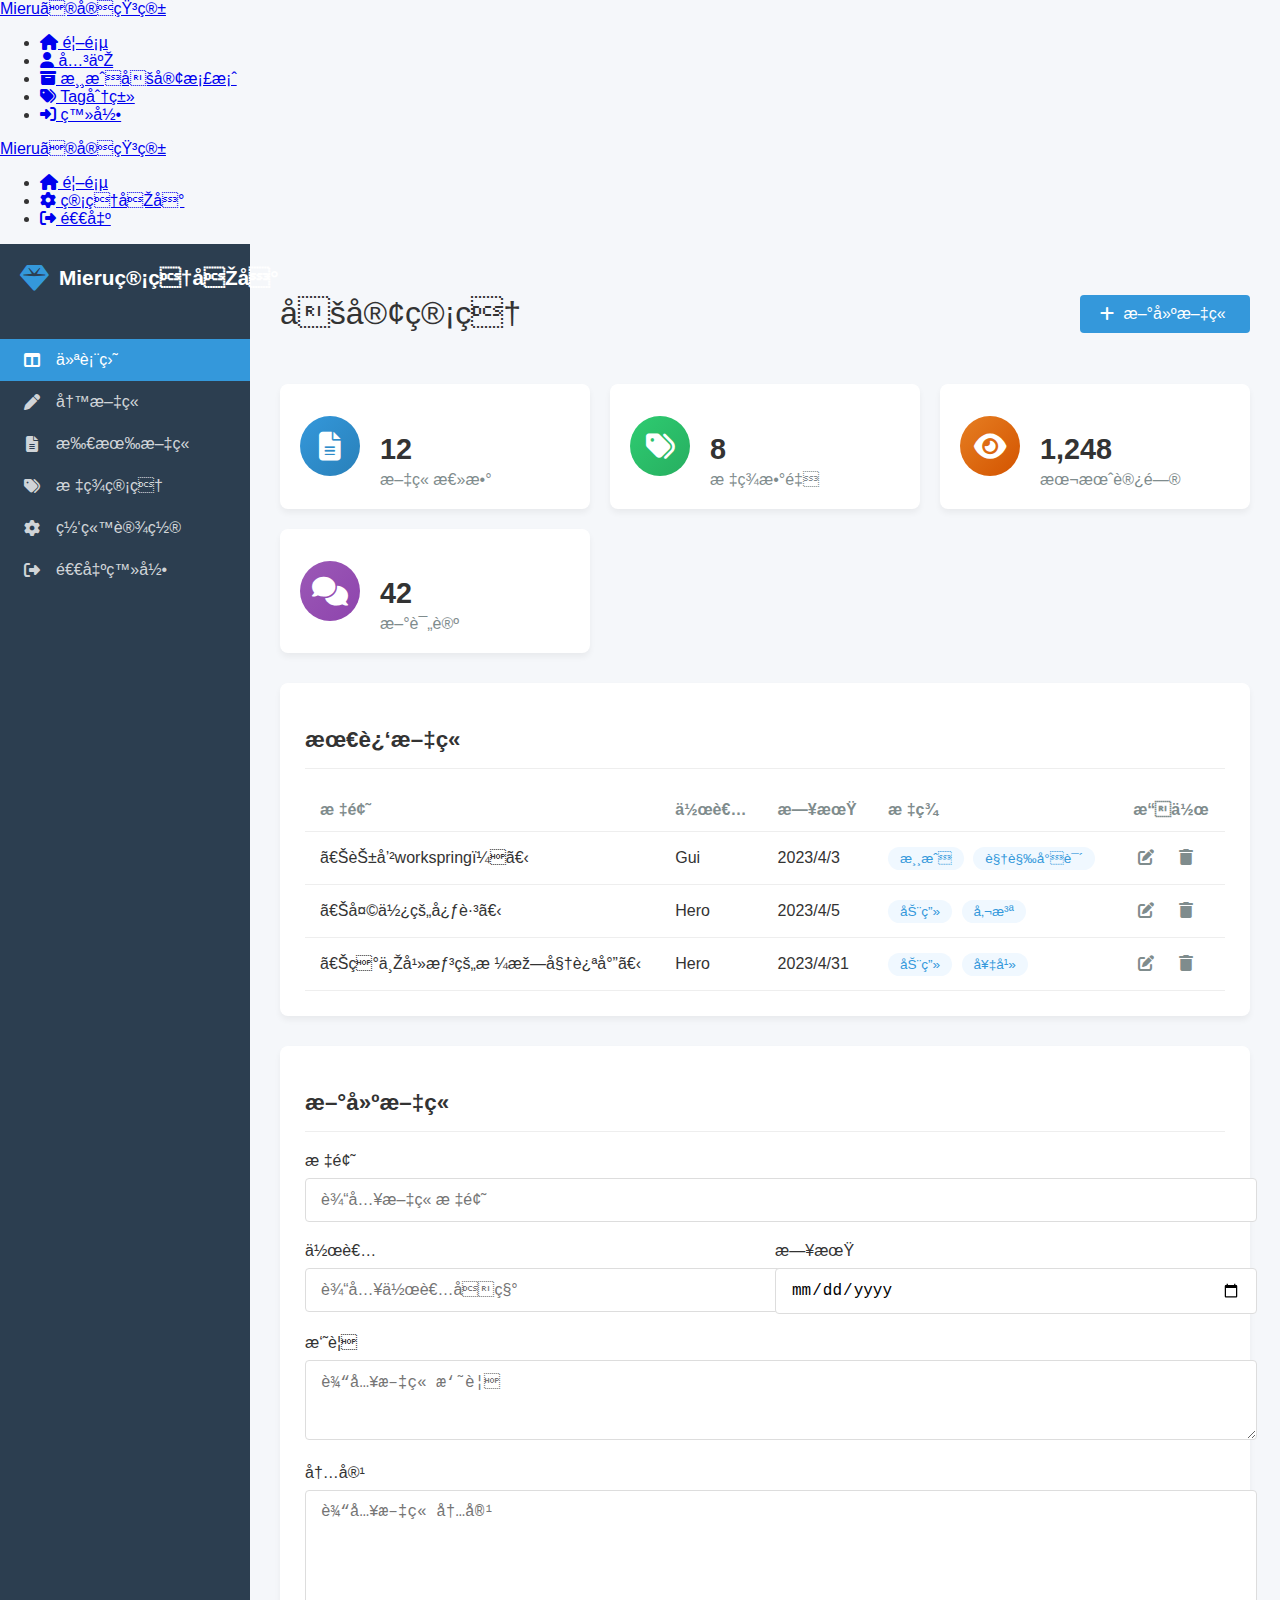
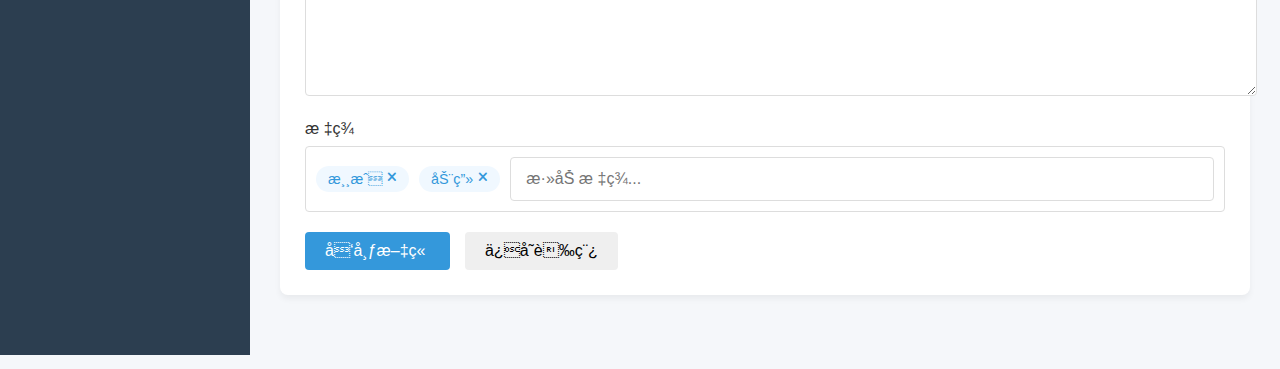
<file: admin.html>
<!DOCTYPE html>
<html lang="zh-CN">
<head>
    <nav class="navbar">
    <div class="logo">
        <a href="index.html">Mieruの宝石箱</a>
    </div>
    <ul class="nav-links">
        <li><a href="index.html"><i class="fas fa-home"></i> 首页</a></li>
        <li><a href="about.html"><i class="fas fa-user"></i> 关于</a></li>
        <li><a href="archive.html"><i class="fas fa-archive"></i> 游戏博客档案</a></li>
        <li><a href="tags.html"><i class="fas fa-tags"></i> Tag分类</a></li>
        <!-- 添加登录入口 -->
        <li><a href="login.html" class="login-link"><i class="fas fa-sign-in-alt"></i> 登录</a></li>
    </ul>
</nav>
<!-- admin.html 的导航栏 -->
<nav class="navbar">
    <div class="logo">
        <a href="index.html">Mieruの宝石箱</a>
    </div>
    <ul class="nav-links">
        <li><a href="index.html"><i class="fas fa-home"></i> 首页</a></li>
        <li><a href="admin.html" class="active"><i class="fas fa-cog"></i> 管理后台</a></li>
        <li><a href="#" id="logout-link"><i class="fas fa-sign-out-alt"></i> 退出</a></li>
    </ul>
</nav>
    <meta charset="UTF-8">
    <meta name="viewport" content="width=device-width, initial-scale=1.0">
    <title>博客管理 - Mieruの宝石箱</title>
    <link rel="stylesheet" href="css/admin.css">
    <link rel="stylesheet" href="https://cdnjs.cloudflare.com/ajax/libs/font-awesome/6.4.0/css/all.min.css">
</head>
<body>
    <div class="admin-container">
        <div class="admin-sidebar">
            <div class="admin-logo">
                <i class="fas fa-gem"></i>
                <span>Mieru管理后台</span>
            </div>
            <ul class="admin-menu">
                <li class="active"><a href="#"><i class="fas fa-columns"></i> 仪表盘</a></li>
                <li><a href="#"><i class="fas fa-pen"></i> 写文章</a></li>
                <li><a href="#"><i class="fas fa-file-alt"></i> 所有文章</a></li>
                <li><a href="#"><i class="fas fa-tags"></i> 标签管理</a></li>
                <li><a href="#"><i class="fas fa-cog"></i> 网站设置</a></li>
                <li><a href="#"><i class="fas fa-sign-out-alt"></i> 退出登录</a></li>
            </ul>
        </div>
        
        <div class="admin-content">
            <div class="admin-header">
                <h1>博客管理</h1>
                <div class="admin-actions">
                    <button class="btn btn-primary"><i class="fas fa-plus"></i> 新建文章</button>
                </div>
            </div>
            
            <div class="admin-stats">
                <div class="stat-card">
                    <div class="stat-icon bg-blue">
                        <i class="fas fa-file-alt"></i>
                    </div>
                    <div class="stat-info">
                        <h3>12</h3>
                        <p>文章总数</p>
                    </div>
                </div>
                
                <div class="stat-card">
                    <div class="stat-icon bg-green">
                        <i class="fas fa-tags"></i>
                    </div>
                    <div class="stat-info">
                        <h3>8</h3>
                        <p>标签数量</p>
                    </div>
                </div>
                
                <div class="stat-card">
                    <div class="stat-icon bg-orange">
                        <i class="fas fa-eye"></i>
                    </div>
                    <div class="stat-info">
                        <h3>1,248</h3>
                        <p>本月访问</p>
                    </div>
                </div>
                
                <div class="stat-card">
                    <div class="stat-icon bg-purple">
                        <i class="fas fa-comments"></i>
                    </div>
                    <div class="stat-info">
                        <h3>42</h3>
                        <p>新评论</p>
                    </div>
                </div>
            </div>
            
            <div class="admin-section">
                <h2>最近文章</h2>
                <table class="admin-table">
                    <thead>
                        <tr>
                            <th>标题</th>
                            <th>作者</th>
                            <th>日期</th>
                            <th>标签</th>
                            <th>操作</th>
                        </tr>
                    </thead>
                    <tbody>
                        <tr>
                            <td>《花咲workspring！》</td>
                            <td>Gui</td>
                            <td>2023/4/3</td>
                            <td><span class="table-tag">游戏</span> <span class="table-tag">视觉小说</span></td>
                            <td>
                                <button class="btn-icon"><i class="fas fa-edit"></i></button>
                                <button class="btn-icon"><i class="fas fa-trash"></i></button>
                            </td>
                        </tr>
                        <tr>
                            <td>《天使的心跳》</td>
                            <td>Hero</td>
                            <td>2023/4/5</td>
                            <td><span class="table-tag">动画</span> <span class="table-tag">催泪</span></td>
                            <td>
                                <button class="btn-icon"><i class="fas fa-edit"></i></button>
                                <button class="btn-icon"><i class="fas fa-trash"></i></button>
                            </td>
                        </tr>
                        <tr>
                            <td>《灰与幻想的格林姆迪尔》</td>
                            <td>Hero</td>
                            <td>2023/4/31</td>
                            <td><span class="table-tag">动画</span> <span class="table-tag">奇幻</span></td>
                            <td>
                                <button class="btn-icon"><i class="fas fa-edit"></i></button>
                                <button class="btn-icon"><i class="fas fa-trash"></i></button>
                            </td>
                        </tr>
                    </tbody>
                </table>
            </div>
            
            <div class="admin-section">
                <h2>新建文章</h2>
                <form class="post-form">
                    <div class="form-group">
                        <label for="post-title">标题</label>
                        <input type="text" id="post-title" placeholder="输入文章标题">
                    </div>
                    
                    <div class="form-row">
                        <div class="form-group">
                            <label for="post-author">作者</label>
                            <input type="text" id="post-author" placeholder="输入作者名称">
                        </div>
                        
                        <div class="form-group">
                            <label for="post-date">日期</label>
                            <input type="date" id="post-date">
                        </div>
                    </div>
                    
                    <div class="form-group">
                        <label for="post-excerpt">摘要</label>
                        <textarea id="post-excerpt" rows="3" placeholder="输入文章摘要"></textarea>
                    </div>
                    
                    <div class="form-group">
                        <label for="post-content">内容</label>
                        <textarea id="post-content" rows="10" placeholder="输入文章内容"></textarea>
                    </div>
                    
                    <div class="form-group">
                        <label>标签</label>
                        <div class="tags-container">
                            <span class="tag">游戏 <i class="fas fa-times"></i></span>
                            <span class="tag">动画 <i class="fas fa-times"></i></span>
                            <input type="text" class="tag-input" placeholder="添加标签...">
                        </div>
                    </div>
                    
                    <div class="form-actions">
                        <button type="submit" class="btn btn-primary">发布文章</button>
                        <button type="button" class="btn">保存草稿</button>
                    </div>
                </form>
            </div>
        </div>
    </div>
</body>
<script>
    // 退出功能
    document.getElementById('logout-link').addEventListener('click', function(e) {
        e.preventDefault();
        if (confirm('确定要退出管理后台吗？')) {
            window.location.href = 'index.html';
        }
    });
</script>
</html>
</file>
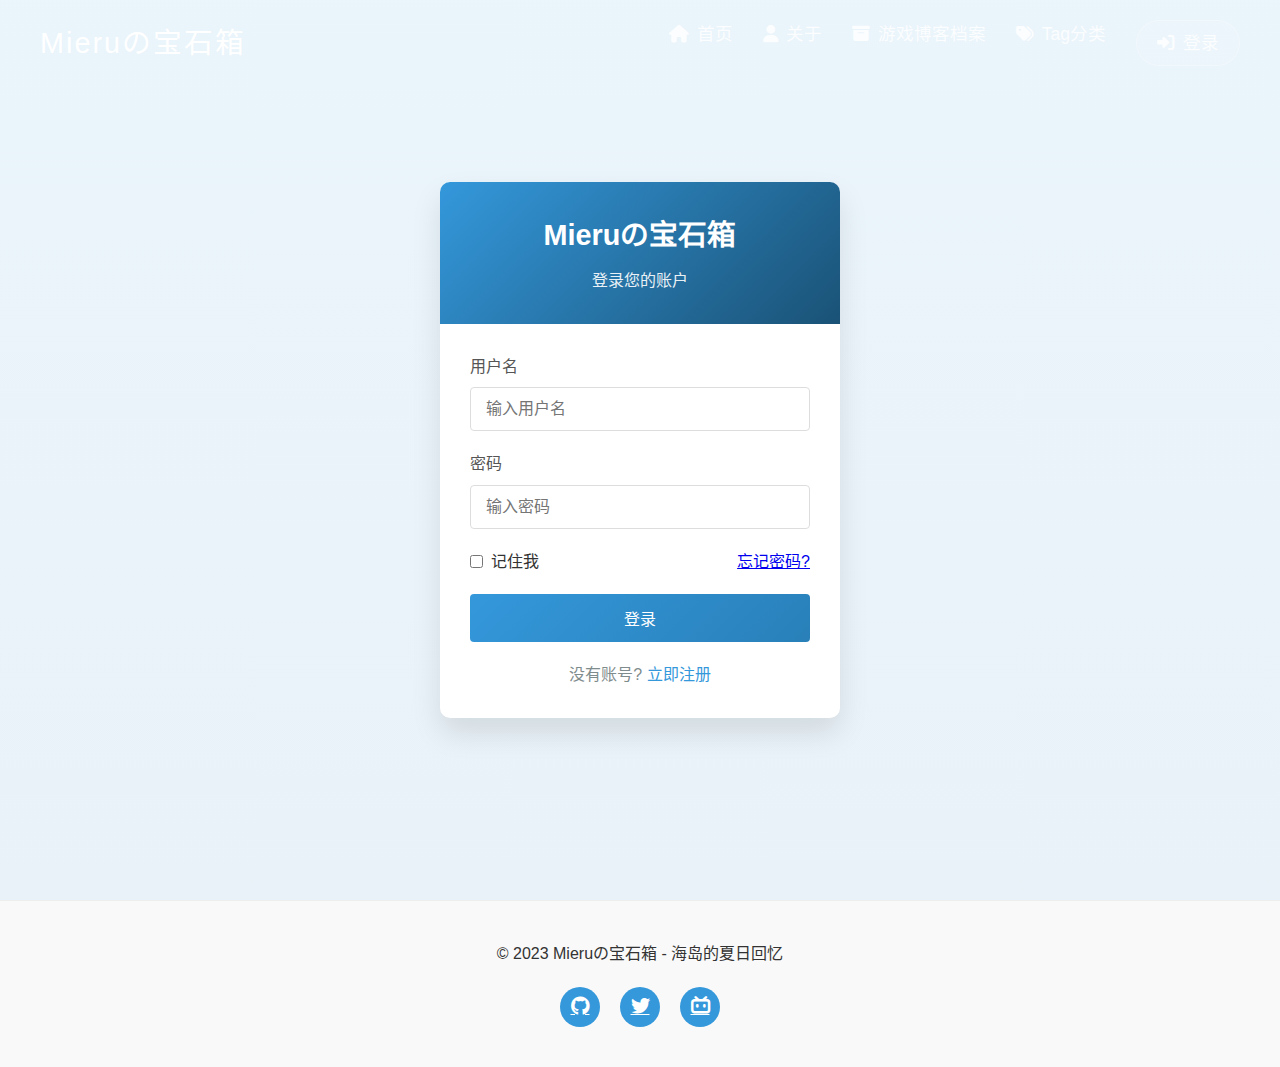
<file: login.html>
<!DOCTYPE html>
<html lang="zh-CN">
<head>
    <meta charset="UTF-8">
    <meta name="viewport" content="width=device-width, initial-scale=1.0">
    <title>登录 - Mieruの宝石箱</title>
    <link rel="stylesheet" href="css/style.css">
    <link rel="stylesheet" href="https://cdnjs.cloudflare.com/ajax/libs/font-awesome/6.4.0/css/all.min.css">
    <style>
        .login-container {
            display: flex;
            justify-content: center;
            align-items: center;
            min-height: 100vh;
            background: linear-gradient(rgba(52, 152, 219, 0.1), rgba(41, 128, 185, 0.1));
            padding: 20px;
        }
        
        .login-card {
            background: white;
            border-radius: 10px;
            box-shadow: 0 15px 30px rgba(0, 0, 0, 0.1);
            width: 100%;
            max-width: 400px;
            overflow: hidden;
        }
        
        .login-header {
            background: linear-gradient(135deg, #3498db, #1a5276);
            color: white;
            padding: 30px 20px;
            text-align: center;
        }
        
        .login-header h2 {
            font-size: 1.8rem;
            margin-bottom: 10px;
        }
        
        .login-header p {
            opacity: 0.9;
        }
        
        .login-form {
            padding: 30px;
        }
        
        .form-group {
            margin-bottom: 20px;
        }
        
        .form-group label {
            display: block;
            margin-bottom: 8px;
            font-weight: 500;
            color: #555;
        }
        
        .form-group input {
            width: 100%;
            padding: 12px 15px;
            border: 1px solid #ddd;
            border-radius: 4px;
            font-size: 1rem;
            transition: border-color 0.3s;
        }
        
        .form-group input:focus {
            outline: none;
            border-color: #3498db;
            box-shadow: 0 0 0 3px rgba(52, 152, 219, 0.1);
        }
        
        .remember-forgot {
            display: flex;
            justify-content: space-between;
            align-items: center;
            margin-bottom: 20px;
        }
        
        .remember {
            display: flex;
            align-items: center;
            gap: 8px;
        }
        
        .login-btn {
            width: 100%;
            padding: 12px;
            background: linear-gradient(135deg, #3498db, #2980b9);
            color: white;
            border: none;
            border-radius: 4px;
            font-size: 1rem;
            cursor: pointer;
            transition: all 0.3s;
        }
        
        .login-btn:hover {
            background: linear-gradient(135deg, #2980b9, #1a5276);
        }
        
        .register-link {
            text-align: center;
            margin-top: 20px;
            color: #7f8c8d;
        }
        
        .register-link a {
            color: #3498db;
            text-decoration: none;
        }
    </style>
</head>
<body>
    <!-- 顶部导航 -->
    <header class="small-header">
        <nav class="navbar">
            <div class="logo">
                <a href="index.html">Mieruの宝石箱</a>
            </div>
            <ul class="nav-links">
                <li><a href="index.html"><i class="fas fa-home"></i> 首页</a></li>
                <li><a href="about.html"><i class="fas fa-user"></i> 关于</a></li>
                <li><a href="archive.html"><i class="fas fa-archive"></i> 游戏博客档案</a></li>
                <li><a href="tags.html"><i class="fas fa-tags"></i> Tag分类</a></li>
                <li><a href="login.html" class="login-link active"><i class="fas fa-sign-in-alt"></i> 登录</a></li>
            </ul>
        </nav>
    </header>

    <div class="login-container">
        <div class="login-card">
            <div class="login-header">
                <h2>Mieruの宝石箱</h2>
                <p>登录您的账户</p>
            </div>
            
            <form class="login-form" id="loginForm">
                <div class="form-group">
                    <label for="username">用户名</label>
                    <input type="text" id="username" placeholder="输入用户名" required>
                </div>
                
                <div class="form-group">
                    <label for="password">密码</label>
                    <input type="password" id="password" placeholder="输入密码" required>
                </div>
                
                <div class="remember-forgot">
                    <div class="remember">
                        <input type="checkbox" id="remember">
                        <label for="remember">记住我</label>
                    </div>
                    <a href="#">忘记密码?</a>
                </div>
                
                <button type="submit" class="login-btn">登录</button>
                
                <div class="register-link">
                    没有账号? <a href="#">立即注册</a>
                </div>
            </form>
        </div>
    </div>

    <footer>
        <div class="footer-content">
            <p>© 2023 Mieruの宝石箱 - 海岛的夏日回忆</p>
            <div class="social-links">
                <a href="#"><i class="fab fa-github"></i></a>
                <a href="#"><i class="fab fa-twitter"></i></a>
                <a href="#"><i class="fab fa-bilibili"></i></a>
            </div>
        </div>
    </footer>

    <script>
        document.getElementById('loginForm').addEventListener('submit', function(e) {
            e.preventDefault();
            const username = document.getElementById('username').value;
            const password = document.getElementById('password').value;
            
            // 简单验证
            if (username === '鹭泽有里咲' && password === 'py5201314') {
                window.location.href = 'admin.html';
            } else {
                alert('用户名或密码错误');
            }
        });
    </script>
</body>
</html>
</file>
<file: css/admin.css>
/* 后台样式 */
body {
    background-color: #f5f7fa;
    font-family: 'Segoe UI', 'Microsoft YaHei', sans-serif;
    margin: 0;
    padding: 0;
    color: #333;
}

.admin-container {
    display: flex;
    min-height: 100vh;
}

.admin-sidebar {
    width: 250px;
    background: #2c3e50;
    color: white;
    padding: 20px 0;
}

.admin-logo {
    padding: 0 20px 30px;
    display: flex;
    align-items: center;
    gap: 10px;
    font-size: 1.3rem;
    font-weight: 600;
}

.admin-logo i {
    font-size: 1.8rem;
    color: #3498db;
}

.admin-menu {
    list-style: none;
    padding: 0;
}

.admin-menu li {
    padding: 0;
}

.admin-menu a {
    display: block;
    padding: 12px 20px;
    color: rgba(255, 255, 255, 0.8);
    text-decoration: none;
    transition: all 0.3s;
    display: flex;
    align-items: center;
    gap: 12px;
}

.admin-menu a:hover {
    background: rgba(255, 255, 255, 0.1);
    color: white;
}

.admin-menu a i {
    width: 24px;
    text-align: center;
}

.admin-menu .active a {
    background: #3498db;
    color: white;
}

.admin-content {
    flex: 1;
    padding: 30px;
    overflow-y: auto;
}

.admin-header {
    display: flex;
    justify-content: space-between;
    align-items: center;
    margin-bottom: 30px;
}

.admin-header h1 {
    font-weight: 500;
}

.admin-actions .btn {
    display: inline-flex;
    align-items: center;
    gap: 8px;
}

.admin-stats {
    display: grid;
    grid-template-columns: repeat(auto-fit, minmax(240px, 1fr));
    gap: 20px;
    margin-bottom: 30px;
}

.stat-card {
    background: white;
    border-radius: 8px;
    box-shadow: 0 4px 6px rgba(0, 0, 0, 0.05);
    padding: 20px;
    display: flex;
    align-items: center;
    gap: 20px;
}

.stat-icon {
    width: 60px;
    height: 60px;
    border-radius: 50%;
    display: flex;
    align-items: center;
    justify-content: center;
    font-size: 1.8rem;
    color: white;
}

.bg-blue {
    background: linear-gradient(135deg, #3498db, #2980b9);
}

.bg-green {
    background: linear-gradient(135deg, #2ecc71, #27ae60);
}

.bg-orange {
    background: linear-gradient(135deg, #e67e22, #d35400);
}

.bg-purple {
    background: linear-gradient(135deg, #9b59b6, #8e44ad);
}

.stat-info h3 {
    font-size: 1.8rem;
    margin-bottom: 5px;
}

.stat-info p {
    color: #7f8c8d;
    margin: 0;
}

.admin-section {
    background: white;
    border-radius: 8px;
    box-shadow: 0 4px 6px rgba(0, 0, 0, 0.05);
    padding: 25px;
    margin-bottom: 30px;
}

.admin-section h2 {
    font-size: 1.4rem;
    margin-bottom: 20px;
    padding-bottom: 15px;
    border-bottom: 1px solid #eee;
}

.admin-table {
    width: 100%;
    border-collapse: collapse;
}

.admin-table th,
.admin-table td {
    padding: 12px 15px;
    text-align: left;
    border-bottom: 1px solid #eee;
}

.admin-table th {
    font-weight: 600;
    color: #7f8c8d;
}

.admin-table tbody tr:hover {
    background-color: #f9f9f9;
}

.table-tag {
    display: inline-block;
    background: #f0f8ff;
    color: #3498db;
    padding: 4px 12px;
    border-radius: 20px;
    font-size: 0.85rem;
    margin-right: 5px;
}

.btn-icon {
    background: none;
    border: none;
    color: #7f8c8d;
    cursor: pointer;
    font-size: 1rem;
    padding: 5px;
    margin-right: 10px;
}

.btn-icon:hover {
    color: #3498db;
}

.form-group {
    margin-bottom: 20px;
}

.form-group label {
    display: block;
    margin-bottom: 8px;
    font-weight: 500;
}

.form-group input,
.form-group textarea,
.form-group select {
    width: 100%;
    padding: 12px 15px;
    border: 1px solid #ddd;
    border-radius: 4px;
    font-size: 1rem;
    transition: border-color 0.3s;
}

.form-group input:focus,
.form-group textarea:focus,
.form-group select:focus {
    outline: none;
    border-color: #3498db;
    box-shadow: 0 0 0 3px rgba(52, 152, 219, 0.1);
}

.form-row {
    display: flex;
    gap: 20px;
    margin-bottom: 20px;
}

.form-row .form-group {
    flex: 1;
    margin-bottom: 0;
}

.tags-container {
    display: flex;
    flex-wrap: wrap;
    gap: 10px;
    align-items: center;
    padding: 10px;
    border: 1px solid #ddd;
    border-radius: 4px;
}

.tag {
    display: inline-flex;
    align-items: center;
    background: #f0f8ff;
    color: #3498db;
    padding: 5px 12px;
    border-radius: 20px;
    font-size: 0.9rem;
}

.tag i {
    margin-left: 5px;
    cursor: pointer;
    font-size: 0.8rem;
}

.tag-input {
    border: none;
    padding: 5px;
    flex: 1;
    min-width: 100px;
}

.tag-input:focus {
    outline: none;
}

.form-actions {
    display: flex;
    gap: 15px;
    margin-top: 20px;
}

.btn {
    padding: 10px 20px;
    border: none;
    border-radius: 4px;
    font-size: 1rem;
    cursor: pointer;
    transition: all 0.3s;
    display: inline-flex;
    align-items: center;
    gap: 8px;
}

.btn-primary {
    background: #3498db;
    color: white;
}

.btn-primary:hover {
    background: #2980b9;
}

.btn:hover {
    transform: translateY(-2px);
    box-shadow: 0 4px 8px rgba(0, 0, 0, 0.1);
}
</file>
<file: css/style.css>
/* 基础样式重置 */
* {
    margin: 0;
    padding: 0;
    box-sizing: border-box;
    font-family: 'Segoe UI', 'Microsoft YaHei', sans-serif;
}

body {
    background-color: #ffffff;
    color: #333333;
    line-height: 1.6;
}

/* 全屏头图 */
.fullscreen-header {
    position: relative;
    height: 100vh;
    min-height: 600px;
    background: 
        linear-gradient(rgba(0, 0, 0, 0.4), rgba(0, 0, 0, 0.3)),
        url('../images/header-bg.jpg') center/cover no-repeat;
    display: flex;
    flex-direction: column;
    justify-content: center;
    align-items: center;
    text-align: center;
    color: white;
    overflow: hidden;
    animation: fadeIn 1.5s ease-out;
}
/* 登录链接样式 */
.login-link {
    background: rgba(255, 255, 255, 0.1);
    color: white;
    padding: 8px 20px;
    border-radius: 30px;
    text-decoration: none;
    transition: all 0.3s;
    border: 1px solid rgba(255, 255, 255, 0.3);
}

.login-link:hover {
    background: rgba(255, 255, 255, 0.2);
    border-color: rgba(255, 255, 255, 0.5);
}
.navbar {
    position: absolute;
    top: 0;
    left: 0;
    right: 0;
    display: flex;
    justify-content: space-between;
    align-items: center;
    padding: 20px 40px;
    z-index: 100;
}

.logo a {
    color: white;
    text-decoration: none;
    font-size: 1.8rem;
    font-weight: 300;
    letter-spacing: 2px;
}

.nav-links {
    display: flex;
    list-style: none;
}

.nav-links li {
    margin-left: 30px;
}

.nav-links a {
    color: rgba(255, 255, 255, 0.85);
    text-decoration: none;
    font-size: 1.1rem;
    transition: all 0.3s;
    display: flex;
    align-items: center;
    gap: 8px;
}

.nav-links a:hover {
    color: white;
}

.nav-links a i {
    font-size: 1.1rem;
}

.header-content {
    z-index: 10;
    padding: 0 20px;
}

.site-title {
    font-size: 4.5rem;
    font-weight: 300;
    letter-spacing: 8px;
    margin-bottom: 20px;
    text-shadow: 0 2px 15px rgba(0, 0, 0, 0.7);
    animation: slideUp 1s ease-out;
}

.site-subtitle {
    font-size: 1.5rem;
    font-weight: 300;
    opacity: 0.9;
    max-width: 80%;
    margin: 0 auto;
    text-shadow: 0 1px 5px rgba(0, 0, 0, 0.5);
    animation: slideUp 1.2s ease-out;
}

.scroll-down {
    position: absolute;
    bottom: 30px;
    left: 50%;
    transform: translateX(-50%);
    cursor: pointer;
}

.scroll-down span {
    display: block;
    width: 20px;
    height: 20px;
    border-bottom: 2px solid white;
    border-right: 2px solid white;
    transform: rotate(45deg);
    animation: scrollDown 1.5s infinite;
}

/* 内容区域 */
.container {
    display: flex;
    max-width: 1200px;
    margin: 60px auto;
    padding: 0 20px;
    gap: 40px;
}

.content {
    flex: 1;
}

.sidebar {
    width: 300px;
    position: sticky;
    top: 20px;
    height: fit-content;
}

.section-title {
    font-size: 1.8rem;
    font-weight: 400;
    margin-bottom: 30px;
    padding-bottom: 10px;
    border-bottom: 2px solid #f0f0f0;
    position: relative;
}

.section-title::after {
    content: '';
    position: absolute;
    bottom: -2px;
    left: 0;
    width: 80px;
    height: 2px;
    background: linear-gradient(90deg, #3498db, #1a5276);
}

/* 文章列表 */
.post-list {
    display: flex;
    flex-direction: column;
    gap: 30px;
}

.post-item {
    background: white;
    border-radius: 8px;
    overflow: hidden;
    box-shadow: 0 5px 15px rgba(0, 0, 0, 0.05);
    transition: transform 0.3s ease, box-shadow 0.3s ease;
}

.post-item:hover {
    transform: translateY(-5px);
    box-shadow: 0 10px 25px rgba(0, 0, 0, 0.1);
}

.post-header {
    padding: 20px;
    border-bottom: 1px solid #f0f0f0;
}

.post-title {
    font-size: 1.5rem;
    margin-bottom: 10px;
    color: #2c3e50;
}

.post-meta {
    color: #7f8c8d;
    font-size: 0.9rem;
    display: flex;
    align-items: center;
    gap: 15px;
}

.post-date {
    display: flex;
    align-items: center;
    gap: 5px;
}

.post-content {
    padding: 20px;
    line-height: 1.8;
    color: #555;
}

.post-tags {
    display: flex;
    flex-wrap: wrap;
    gap: 10px;
    margin-top: 15px;
    padding-top: 15px;
    border-top: 1px solid #f0f0f0;
}

.post-tag {
    background-color: #f0f8ff;
    color: #3498db;
    padding: 5px 12px;
    border-radius: 20px;
    font-size: 0.85rem;
    transition: all 0.3s;
}

.post-tag:hover {
    background-color: #3498db;
    color: white;
}

/* 个人资料卡片 */
.profile-card {
    background: white;
    border-radius: 10px;
    padding: 25px;
    box-shadow: 0 5px 15px rgba(0, 0, 0, 0.05);
    text-align: center;
}

.profile-avatar {
    width: 120px;
    height: 120px;
    border-radius: 50%;
    overflow: hidden;
    margin: 0 auto 20px;
    border: 3px solid #f0f8ff;
}

.profile-avatar img {
    width: 100%;
    height: 100%;
    object-fit: cover;
}

.profile-name {
    font-size: 1.5rem;
    margin-bottom: 10px;
    color: #2c3e50;
}

.profile-bio {
    color: #7f8c8d;
    margin-bottom: 20px;
    line-height: 1.6;
}

.profile-gif {
    margin-top: 20px;
    border-radius: 8px;
    overflow: hidden;
    box-shadow: 0 5px 15px rgba(0, 0, 0, 0.1);
}

.profile-gif img {
    width: 100%;
    display: block;
}

/* 页脚 */
footer {
    background: #f9f9f9;
    padding: 40px 20px;
    text-align: center;
    border-top: 1px solid #eee;
}

.footer-content {
    max-width: 1200px;
    margin: 0 auto;
}

.social-links {
    display: flex;
    justify-content: center;
    gap: 20px;
    margin-top: 20px;
}

.social-links a {
    display: inline-flex;
    align-items: center;
    justify-content: center;
    width: 40px;
    height: 40px;
    border-radius: 50%;
    background: #3498db;
    color: white;
    font-size: 1.2rem;
    transition: all 0.3s;
}

.social-links a:hover {
    transform: translateY(-5px);
    background: #2980b9;
}

/* 动画效果 */
@keyframes fadeIn {
    from { opacity: 0; }
    to { opacity: 1; }
}

@keyframes slideUp {
    from { 
        opacity: 0;
        transform: translateY(30px);
    }
    to { 
        opacity: 1;
        transform: translateY(0);
    }
}

@keyframes scrollDown {
    0% {
        transform: rotate(45deg) translate(-10px, -10px);
        opacity: 0;
    }
    50% {
        opacity: 1;
    }
    100% {
        transform: rotate(45deg) translate(10px, 10px);
        opacity: 0;
    }
}

/* 响应式设计 */
@media (max-width: 900px) {
    .site-title {
        font-size: 3rem;
        letter-spacing: 5px;
    }
    
    .site-subtitle {
        font-size: 1.2rem;
    }
    
    .navbar {
        padding: 15px 20px;
    }
    
    .nav-links {
        gap: 15px;
    }
}

@media (max-width: 768px) {
    .container {
        flex-direction: column;
    }
    
    .sidebar {
        width: 100%;
        position: static;
        margin-top: 30px;
    }
    
    .site-title {
        font-size: 2.5rem;
    }
    
    .nav-links {
        display: none;
    }
    
    .mobile-menu-btn {
        display: block;
    }
}

@media (max-width: 480px) {
    .site-title {
        font-size: 2rem;
        letter-spacing: 3px;
    }
    
    .site-subtitle {
        font-size: 1rem;
    }
    
    .post-title {
        font-size: 1.3rem;
    }
    /* ====================
   标签页面样式
   ==================== */
.tags-container {
    max-width: 1000px;
    margin: 40px auto;
    padding: 0 20px;
}

.tags-title {
    font-size: 2.2rem;
    font-weight: 400;
    margin-bottom: 25px;
    color: #2c3e50;
    position: relative;
    padding-bottom: 10px;
}

.tags-title::after {
    content: '';
    position: absolute;
    bottom: 0;
    left: 0;
    width: 80px;
    height: 3px;
    background: linear-gradient(90deg, #3498db, #1a5276);
    border-radius: 3px;
}

.tag-item {
    background: white;
    border-radius: 8px;
    overflow: hidden;
    box-shadow: 0 5px 15px rgba(0, 0, 0, 0.05);
    margin-bottom: 30px;
    transition: transform 0.3s ease, box-shadow 0.3s ease;
}

.tag-item:hover {
    transform: translateY(-5px);
    box-shadow: 0 10px 25px rgba(0, 0, 0, 0.1);
}

.tag-header {
    background: linear-gradient(135deg, #3498db, #1a5276);
    color: white;
    padding: 20px;
}

.tag-name {
    font-size: 1.5rem;
    margin-bottom: 5px;
}

.tag-count {
    opacity: 0.9;
    font-size: 0.9rem;
}

.tag-posts {
    padding: 20px;
}

.tag-post-item {
    padding: 15px 0;
    border-bottom: 1px solid #f0f0f0;
    display: flex;
    flex-direction: column;
}

.tag-post-item:last-child {
    border-bottom: none;
}

.tag-post-title {
    font-size: 1.1rem;
    color: #2c3e50;
    text-decoration: none;
    transition: color 0.3s;
    margin-bottom: 5px;
}

.tag-post-title:hover {
    color: #3498db;
}

.tag-post-meta {
    display: flex;
    gap: 15px;
    color: #7f8c8d;
    font-size: 0.9rem;
}
}
</file>
